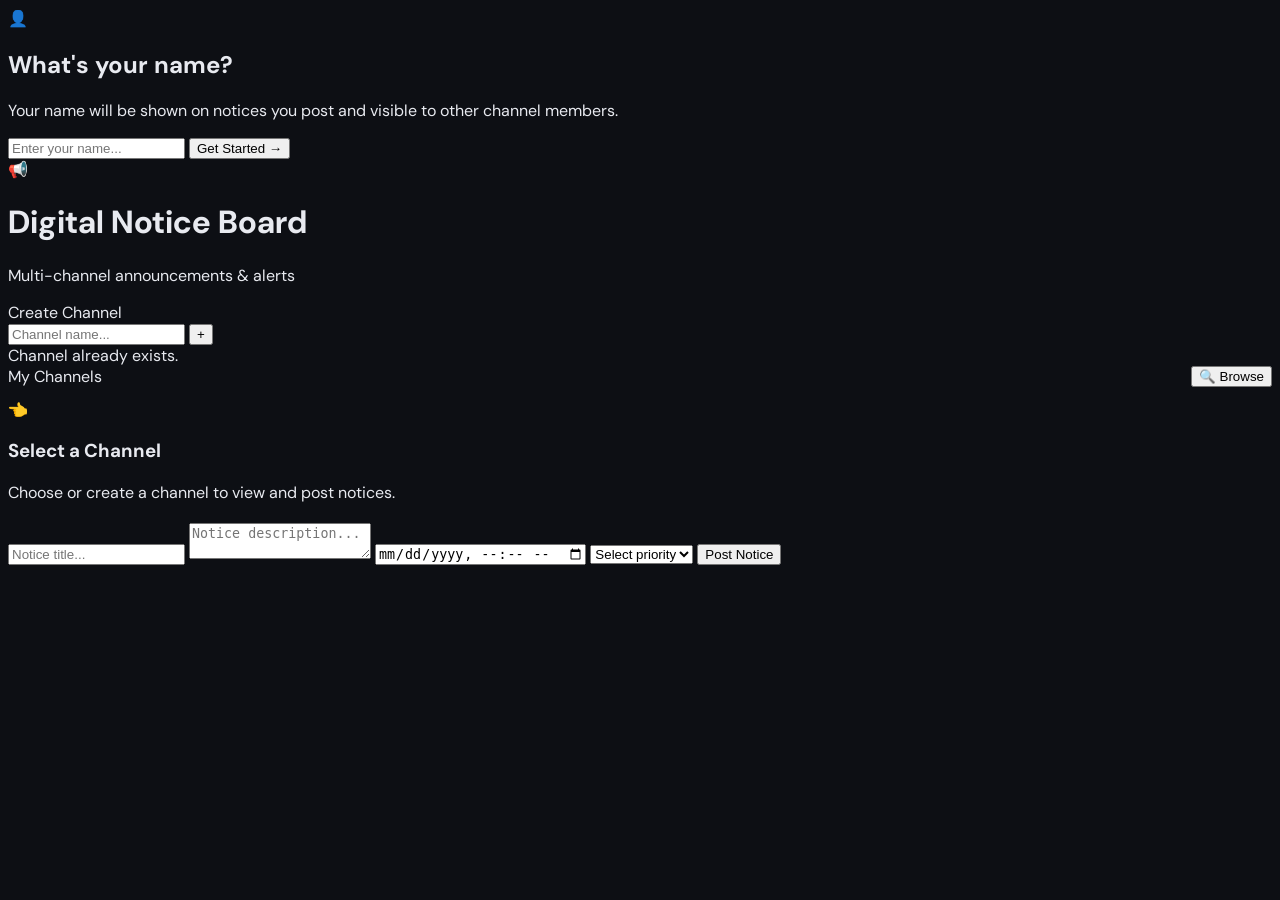
<file: index.html>
<!DOCTYPE html>
<html lang="en">
<head>
<meta charset="UTF-8">
<meta name="viewport" content="width=device-width, initial-scale=1.0">
<title>Multi-Channel Digital Notice Board</title>

<link href="https://fonts.googleapis.com/css2?family=Syne:wght@400;600;700;800&family=DM+Sans:ital,wght@0,300;0,400;0,500;1,300&display=swap" rel="stylesheet">

<link rel="stylesheet" href="style.css">
</head>

<body>

<!-- NAME SETUP SCREEN -->
<div id="nameSetup">
  <div class="setup-card">
    <div class="big-icon">👤</div>
    <h2>What's your name?</h2>
    <p>Your name will be shown on notices you post and visible to other channel members.</p>
    <input type="text" id="setupNameInput" placeholder="Enter your name..." maxlength="30">
    <button class="btn-setup" onclick="setupUser()">Get Started →</button>
  </div>
</div>

<header>
  <div class="header-icon">📢</div>
  <div>
    <h1>Digital Notice Board</h1>
    <p>Multi-channel announcements & alerts</p>
  </div>
  <div class="header-user">
    <span class="user-name-label" id="headerUserName"></span>
    <div class="user-avatar" id="headerAvatar"></div>
  </div>
</header>

<div class="container">

<aside class="sidebar">

<div class="panel">
<div class="panel-title">Create Channel</div>

<div class="input-row">
<input type="text" id="channelName" placeholder="Channel name..." maxlength="30">
<button class="btn-icon" onclick="createChannel()">+</button>
</div>

<div class="error-msg" id="channelError">Channel already exists.</div>
</div>

<div class="panel">

<div style="display:flex; justify-content:space-between; align-items:center; margin-bottom:12px;">
<span class="panel-title" style="margin-bottom:0;">My Channels</span>
<button class="btn-sm" onclick="openJoinModal()">🔍 Browse</button>
</div>

<div id="channelList"></div>

</div>

</aside>

<main class="main-board">

<div id="selectPrompt" class="select-prompt">
<div class="icon">👈</div>
<h3>Select a Channel</h3>
<p>Choose or create a channel to view and post notices.</p>
</div>

<div id="boardContent">

<div class="board-header">
<h2 id="currentChannelTitle"></h2>
</div>

<form id="noticeForm">

<input type="text" id="title" placeholder="Notice title..." required>

<textarea id="description" placeholder="Notice description..." required></textarea>

<input type="datetime-local" id="expiry" required>

<select id="priority" required>
<option value="">Select priority</option>
<option value="high">High</option>
<option value="medium">Medium</option>
<option value="low">Low</option>
</select>

<button type="submit">Post Notice</button>

</form>

<div id="noticeContainer"></div>

</div>

</main>

</div>

<script src="arraylogic.js"></script>
<script src="script.js"></script>

</body>
</html>
</file>
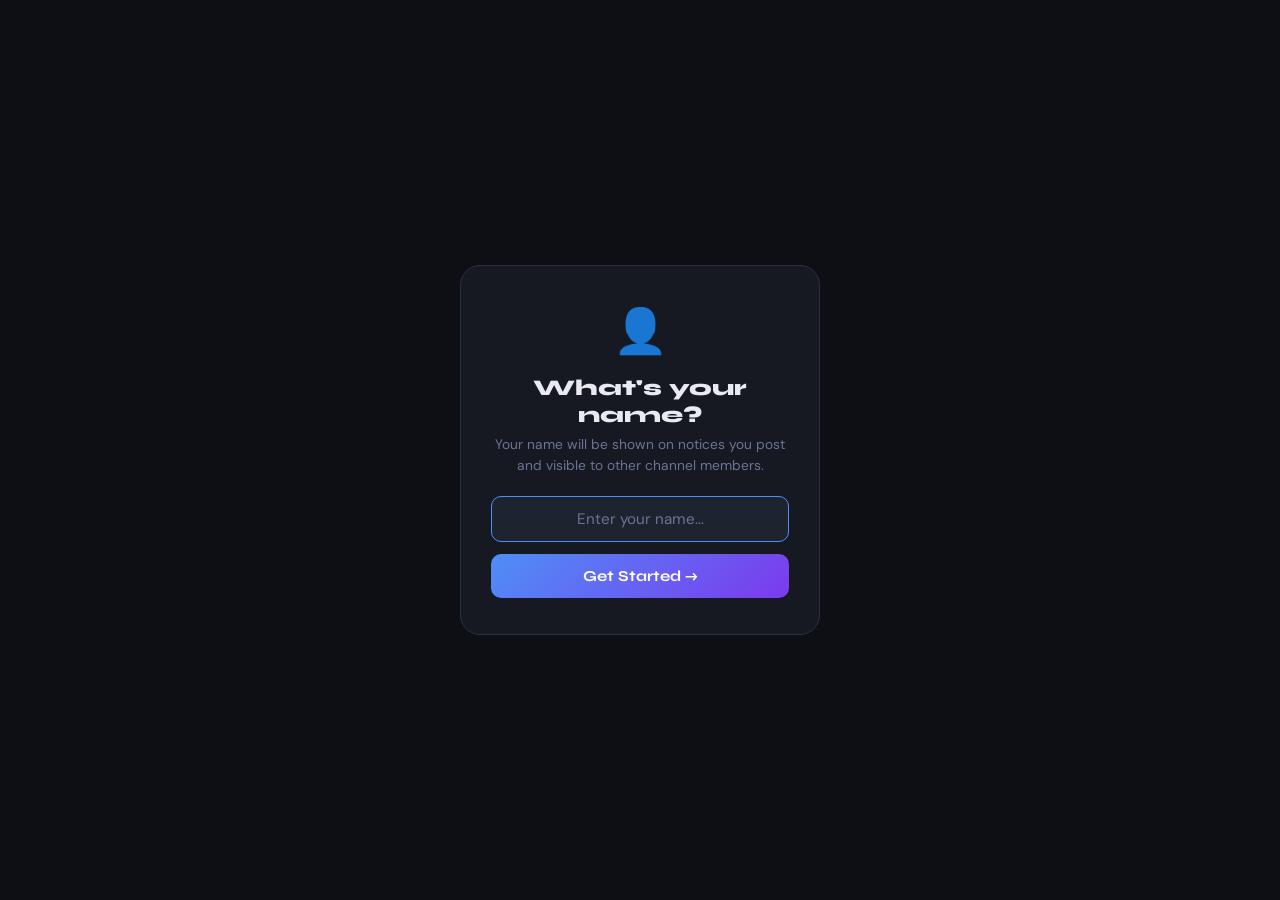
<file: index (1).html>
<!DOCTYPE html>
<html lang="en">
<head>
<meta charset="UTF-8">
<meta name="viewport" content="width=device-width, initial-scale=1.0">
<title>Multi-Channel Digital Notice Board</title>
<link href="https://fonts.googleapis.com/css2?family=Syne:wght@400;600;700;800&family=DM+Sans:ital,wght@0,300;0,400;0,500;1,300&display=swap" rel="stylesheet">

<style>
  :root {
    --bg: #0d0f14;
    --surface: #161921;
    --surface2: #1e2330;
    --border: #2a3045;
    --accent: #4f8ef7;
    --accent2: #7c3aed;
    --text: #e8eaf0;
    --muted: #6b7494;
    --high: #ef4444;
    --medium: #f97316;
    --low: #22c55e;
    --radius: 12px;
  }

  * { box-sizing: border-box; margin: 0; padding: 0; }

  body {
    font-family: 'DM Sans', sans-serif;
    background: var(--bg);
    color: var(--text);
    min-height: 100vh;
    background-image:
      radial-gradient(ellipse at 20% 0%, rgba(79,142,247,0.07) 0%, transparent 60%),
      radial-gradient(ellipse at 80% 100%, rgba(124,58,237,0.06) 0%, transparent 60%);
  }

  /* HEADER */
  header {
    background: var(--surface);
    border-bottom: 1px solid var(--border);
    padding: 14px 28px;
    display: flex;
    align-items: center;
    gap: 14px;
    position: sticky;
    top: 0;
    z-index: 100;
    backdrop-filter: blur(12px);
  }

  .header-icon {
    width: 36px; height: 36px;
    background: linear-gradient(135deg, var(--accent), var(--accent2));
    border-radius: 9px;
    display: flex; align-items: center; justify-content: center;
    font-size: 17px; flex-shrink: 0;
  }

  header h1 { font-family: 'Syne', sans-serif; font-size: 1.1rem; font-weight: 700; }
  header p  { font-size: 0.76rem; color: var(--muted); margin-top: 1px; }

  .header-user { margin-left: auto; display: flex; align-items: center; gap: 10px; }
  .user-name-label { font-size: 0.82rem; color: var(--muted); }

  .user-avatar {
    width: 34px; height: 34px; border-radius: 50%;
    background: linear-gradient(135deg, var(--accent), var(--accent2));
    display: flex; align-items: center; justify-content: center;
    font-family: 'Syne', sans-serif; font-weight: 700; font-size: 0.85rem; color: white;
    border: 2px solid var(--border); cursor: default;
  }

  /* LAYOUT */
  .container {
    display: flex;
    max-width: 1280px;
    margin: 0 auto;
    padding: 28px 20px;
    gap: 22px;
  }

  /* SIDEBAR */
  .sidebar { width: 265px; flex-shrink: 0; display: flex; flex-direction: column; gap: 16px; }

  .panel {
    background: var(--surface);
    border: 1px solid var(--border);
    border-radius: var(--radius);
    padding: 18px;
  }

  .panel-title {
    font-family: 'Syne', sans-serif;
    font-size: 0.7rem; font-weight: 700;
    letter-spacing: 1.5px; text-transform: uppercase;
    color: var(--muted); margin-bottom: 12px;
  }

  .input-row { display: flex; gap: 8px; }

  .input-row input {
    flex: 1;
    background: var(--surface2);
    border: 1px solid var(--border);
    border-radius: 8px;
    padding: 9px 12px;
    color: var(--text);
    font-family: 'DM Sans', sans-serif;
    font-size: 0.85rem;
    outline: none;
    transition: border-color 0.2s;
  }

  .input-row input:focus { border-color: var(--accent); }
  input::placeholder { color: var(--muted); }

  .btn-icon {
    width: 36px; height: 36px;
    background: linear-gradient(135deg, var(--accent), var(--accent2));
    border: none; border-radius: 8px; color: white;
    font-size: 18px; cursor: pointer;
    display: flex; align-items: center; justify-content: center;
    transition: opacity 0.2s, transform 0.15s; flex-shrink: 0;
  }

  .btn-icon:hover { opacity: 0.85; transform: scale(1.05); }

  /* channel list */
  #channelList { display: flex; flex-direction: column; gap: 6px; }

  .channel-btn {
    width: 100%; background: transparent;
    border: 1px solid var(--border); border-radius: 8px;
    padding: 9px 11px;
    color: var(--muted); font-family: 'DM Sans', sans-serif;
    font-size: 0.85rem; cursor: pointer;
    text-align: left; transition: all 0.2s;
    display: flex; align-items: center; gap: 6px;
  }

  .channel-btn::before { content: '#'; font-weight: 700; color: var(--border); transition: color 0.2s; }
  .channel-btn:hover { background: var(--surface2); color: var(--text); border-color: var(--accent); }
  .channel-btn:hover::before { color: var(--accent); }

  .channel-btn.active {
    background: linear-gradient(135deg, rgba(79,142,247,0.15), rgba(124,58,237,0.1));
    border-color: var(--accent); color: var(--text); font-weight: 500;
  }

  .channel-btn.active::before { color: var(--accent); }

  .ch-label { flex: 1; overflow: hidden; text-overflow: ellipsis; white-space: nowrap; }

  .channel-count {
    background: var(--surface2); border-radius: 20px;
    padding: 2px 7px; font-size: 0.7rem; color: var(--muted);
  }

  .channel-btn.active .channel-count { background: rgba(79,142,247,0.2); color: var(--accent); }

  .owner-tag {
    font-size: 0.62rem; padding: 1px 6px; border-radius: 4px;
    background: rgba(124,58,237,0.15); color: var(--accent2);
    border: 1px solid rgba(124,58,237,0.25); white-space: nowrap;
  }

  .ch-del-btn {
    background: none; border: none; color: var(--muted);
    cursor: pointer; font-size: 12px;
    opacity: 0; transition: opacity 0.2s, color 0.2s;
    padding: 2px 3px; border-radius: 4px;
  }

  .channel-btn:hover .ch-del-btn { opacity: 1; }
  .ch-del-btn:hover { color: var(--high); background: rgba(239,68,68,0.1); }

  /* EMPTY STATE */
  .empty-state {
    text-align: center; padding: 18px 10px;
    color: var(--muted); font-size: 0.82rem; line-height: 1.6;
  }
  .empty-state .icon { font-size: 26px; margin-bottom: 6px; }

  /* MAIN */
  .main-board { flex: 1; min-width: 0; display: flex; flex-direction: column; gap: 20px; }

  .board-header {
    display: flex; align-items: center;
    justify-content: space-between; gap: 12px; flex-wrap: wrap;
  }

  #currentChannelTitle {
    font-family: 'Syne', sans-serif; font-size: 1.45rem; font-weight: 800;
  }

  .board-header-right { display: flex; gap: 8px; align-items: center; flex-wrap: wrap; }

  .badge-count {
    background: var(--surface2); border: 1px solid var(--border);
    color: var(--muted); border-radius: 20px; padding: 4px 13px; font-size: 0.78rem;
  }

  .btn-sm {
    background: var(--surface2); border: 1px solid var(--border);
    border-radius: 8px; color: var(--text);
    padding: 6px 13px; font-size: 0.8rem;
    font-family: 'DM Sans', sans-serif; cursor: pointer;
    transition: all 0.2s; display: inline-flex; align-items: center; gap: 5px;
  }

  .btn-sm:hover { border-color: var(--accent); color: var(--accent); }
  .btn-sm.danger:hover { border-color: var(--high); color: var(--high); }

  /* FORM */
  .form-panel {
    background: var(--surface); border: 1px solid var(--border);
    border-radius: var(--radius); padding: 22px;
    display: none; animation: slideDown 0.3s ease;
  }

  .form-panel.visible { display: block; }

  @keyframes slideDown {
    from { opacity: 0; transform: translateY(-8px); }
    to   { opacity: 1; transform: translateY(0); }
  }

  .form-grid { display: grid; grid-template-columns: 1fr 1fr; gap: 12px; }
  .form-grid .full { grid-column: 1 / -1; }
  .form-field { display: flex; flex-direction: column; gap: 6px; }

  .form-field label {
    font-size: 0.7rem; font-weight: 500; color: var(--muted);
    letter-spacing: 0.5px; text-transform: uppercase;
  }

  .form-field input,
  .form-field textarea,
  .form-field select {
    background: var(--surface2); border: 1px solid var(--border);
    border-radius: 8px; padding: 10px 12px; color: var(--text);
    font-family: 'DM Sans', sans-serif; font-size: 0.88rem;
    outline: none; transition: border-color 0.2s; width: 100%;
  }

  .form-field textarea { resize: vertical; min-height: 80px; }
  .form-field input:focus, .form-field textarea:focus, .form-field select:focus { border-color: var(--accent); }
  .form-field select option { background: var(--surface2); }

  .btn-submit {
    background: linear-gradient(135deg, var(--accent), var(--accent2));
    color: white; border: none; border-radius: 8px;
    padding: 11px 24px; margin-top: 14px;
    font-family: 'Syne', sans-serif; font-weight: 600; font-size: 0.88rem;
    cursor: pointer; transition: opacity 0.2s, transform 0.15s;
  }

  .btn-submit:hover { opacity: 0.88; transform: translateY(-1px); }

  /* FILTER */
  .filter-bar { display: flex; gap: 8px; flex-wrap: wrap; }

  .filter-btn {
    background: var(--surface); border: 1px solid var(--border);
    border-radius: 20px; padding: 6px 14px; color: var(--muted);
    font-size: 0.8rem; cursor: pointer; transition: all 0.2s;
    font-family: 'DM Sans', sans-serif;
  }

  .filter-btn:hover { border-color: var(--accent); color: var(--text); }
  .filter-btn.active { background: var(--accent); border-color: var(--accent); color: white; }
  .filter-btn.high.active   { background: var(--high);   border-color: var(--high); }
  .filter-btn.medium.active { background: var(--medium); border-color: var(--medium); }
  .filter-btn.low.active    { background: var(--low);    border-color: var(--low); }

  /* NOTICES */
  #noticeContainer { display: flex; flex-direction: column; gap: 12px; }

  .notice {
    background: var(--surface); border: 1px solid var(--border);
    border-radius: var(--radius); padding: 18px 20px;
    position: relative; overflow: hidden;
    animation: fadeIn 0.3s ease; transition: transform 0.2s;
  }

  .notice:hover { transform: translateY(-2px); }

  @keyframes fadeIn {
    from { opacity: 0; transform: translateY(10px); }
    to   { opacity: 1; transform: translateY(0); }
  }

  .notice::before {
    content: ''; position: absolute;
    left: 0; top: 0; bottom: 0; width: 4px;
  }

  .notice.high::before   { background: var(--high); }
  .notice.medium::before { background: var(--medium); }
  .notice.low::before    { background: var(--low); }

  .notice-header { display: flex; align-items: flex-start; gap: 10px; margin-bottom: 8px; }

  .priority-dot { width: 8px; height: 8px; border-radius: 50%; margin-top: 6px; flex-shrink: 0; }
  .notice.high   .priority-dot { background: var(--high);   box-shadow: 0 0 6px var(--high); }
  .notice.medium .priority-dot { background: var(--medium); box-shadow: 0 0 6px var(--medium); }
  .notice.low    .priority-dot { background: var(--low);    box-shadow: 0 0 6px var(--low); }

  .notice-title { font-family: 'Syne', sans-serif; font-size: 1rem; font-weight: 700; flex: 1; line-height: 1.3; }
  .notice-desc  { color: var(--muted); font-size: 0.86rem; line-height: 1.6; margin-bottom: 8px; padding-left: 18px; }
  .notice-by    { padding-left: 18px; margin-bottom: 12px; font-size: 0.73rem; color: var(--muted); }
  .notice-by strong { color: var(--accent); }

  .notice-footer { display: flex; align-items: center; justify-content: space-between; padding-left: 18px; gap: 8px; flex-wrap: wrap; }
  .notice-meta   { display: flex; gap: 10px; align-items: center; flex-wrap: wrap; }

  .priority-badge {
    font-size: 0.7rem; font-weight: 600; text-transform: uppercase;
    letter-spacing: 0.8px; padding: 3px 8px; border-radius: 4px;
  }

  .notice.high   .priority-badge { background: rgba(239,68,68,0.15);  color: var(--high); }
  .notice.medium .priority-badge { background: rgba(249,115,22,0.15); color: var(--medium); }
  .notice.low    .priority-badge { background: rgba(34,197,94,0.15);  color: var(--low); }

  .expiry-text { font-size: 0.75rem; color: var(--muted); }
  .expiry-text.soon { color: var(--medium); }
  .expiry-text.due  { color: var(--high); font-weight: 600; }

  .due-badge {
    display: inline-flex; align-items: center; gap: 5px;
    background: rgba(239,68,68,0.15); border: 1px solid rgba(239,68,68,0.35);
    color: var(--high); font-size: 0.7rem; font-weight: 700;
    letter-spacing: 1px; text-transform: uppercase;
    padding: 3px 9px; border-radius: 5px;
    animation: pulse 1.8s ease-in-out infinite;
  }

  @keyframes pulse { 0%,100% { opacity:1; } 50% { opacity:0.55; } }

  .notice.expired { opacity: 0.75; }
  .notice.expired .notice-title { text-decoration: line-through; text-decoration-color: rgba(239,68,68,0.4); }

  .btn-delete {
    background: rgba(239,68,68,0.1); border: 1px solid rgba(239,68,68,0.2);
    border-radius: 7px; color: var(--high); padding: 5px 12px;
    font-size: 0.78rem; cursor: pointer; font-family: 'DM Sans', sans-serif;
    transition: all 0.2s;
  }

  .btn-delete:hover { background: rgba(239,68,68,0.2); border-color: var(--high); }

  /* SELECT PROMPT */
  .select-prompt { text-align: center; padding: 80px 20px; color: var(--muted); }
  .select-prompt .icon { font-size: 48px; margin-bottom: 16px; opacity: 0.4; }
  .select-prompt h3 { font-family: 'Syne', sans-serif; font-size: 1.2rem; font-weight: 700; color: var(--muted); margin-bottom: 8px; }
  .select-prompt p { font-size: 0.85rem; }

  /* ── MODAL ── */
  .modal-overlay {
    position: fixed; inset: 0;
    background: rgba(0,0,0,0.65);
    backdrop-filter: blur(4px);
    z-index: 500; display: flex;
    align-items: center; justify-content: center;
    padding: 20px; opacity: 0; pointer-events: none;
    transition: opacity 0.25s;
  }

  .modal-overlay.open { opacity: 1; pointer-events: all; }

  .modal {
    background: var(--surface); border: 1px solid var(--border);
    border-radius: 16px; width: 100%; max-width: 480px;
    padding: 26px; transform: translateY(16px);
    transition: transform 0.25s; max-height: 88vh; overflow-y: auto;
  }

  .modal-overlay.open .modal { transform: translateY(0); }

  .modal-header {
    display: flex; align-items: center;
    justify-content: space-between; margin-bottom: 18px;
  }

  .modal-title { font-family: 'Syne', sans-serif; font-size: 1.05rem; font-weight: 800; }

  .modal-close {
    background: var(--surface2); border: 1px solid var(--border);
    border-radius: 7px; color: var(--muted);
    width: 29px; height: 29px; cursor: pointer; font-size: 14px;
    display: flex; align-items: center; justify-content: center;
    transition: all 0.2s;
  }

  .modal-close:hover { color: var(--high); border-color: var(--high); }

  /* Member list */
  .member-list { display: flex; flex-direction: column; gap: 7px; margin-bottom: 14px; }

  .member-row {
    display: flex; align-items: center; gap: 10px;
    padding: 10px 12px; background: var(--surface2);
    border: 1px solid var(--border); border-radius: 9px;
  }

  .member-avatar {
    width: 32px; height: 32px; border-radius: 50%;
    background: linear-gradient(135deg, var(--accent), var(--accent2));
    display: flex; align-items: center; justify-content: center;
    font-family: 'Syne', sans-serif; font-weight: 700;
    font-size: 0.78rem; color: white; flex-shrink: 0;
  }

  .member-info { flex: 1; }
  .member-name { font-size: 0.88rem; font-weight: 500; }
  .member-role-text { font-size: 0.7rem; color: var(--muted); margin-top: 1px; }

  .role-badge {
    font-size: 0.67rem; padding: 2px 8px; border-radius: 4px;
    font-weight: 600; text-transform: uppercase; letter-spacing: 0.5px;
  }

  .role-badge.owner  { background: rgba(124,58,237,0.2); color: var(--accent2); border: 1px solid rgba(124,58,237,0.3); }
  .role-badge.member { background: rgba(79,142,247,0.15); color: var(--accent);  border: 1px solid rgba(79,142,247,0.25); }

  .btn-remove-member {
    background: none; border: none; color: var(--muted);
    cursor: pointer; font-size: 13px; padding: 4px;
    border-radius: 4px; transition: all 0.2s; flex-shrink: 0;
  }

  .btn-remove-member:hover { color: var(--high); background: rgba(239,68,68,0.1); }

  /* Add member input */
  .add-member-row { display: flex; gap: 8px; }

  .add-member-row input {
    flex: 1; background: var(--surface2);
    border: 1px solid var(--border); border-radius: 8px;
    padding: 9px 12px; color: var(--text);
    font-family: 'DM Sans', sans-serif; font-size: 0.85rem;
    outline: none; transition: border-color 0.2s;
  }

  .add-member-row input:focus { border-color: var(--accent); }

  .btn-add-member {
    background: linear-gradient(135deg, var(--accent), var(--accent2));
    border: none; border-radius: 8px; color: white;
    padding: 9px 16px; font-family: 'DM Sans', sans-serif;
    font-size: 0.85rem; font-weight: 500; cursor: pointer;
    white-space: nowrap; transition: opacity 0.2s;
  }

  .btn-add-member:hover { opacity: 0.85; }

  /* Join modal */
  .join-channel-list { display: flex; flex-direction: column; gap: 8px; }

  .join-channel-row {
    display: flex; align-items: center; justify-content: space-between;
    padding: 12px 14px; background: var(--surface2);
    border: 1px solid var(--border); border-radius: 9px; gap: 10px;
  }

  .join-channel-info { flex: 1; }
  .join-channel-name { font-weight: 600; font-size: 0.9rem; }
  .join-channel-meta { font-size: 0.73rem; color: var(--muted); margin-top: 3px; }

  .btn-join {
    background: linear-gradient(135deg, var(--accent), var(--accent2));
    border: none; border-radius: 7px; color: white;
    padding: 7px 16px; font-size: 0.82rem;
    font-family: 'DM Sans', sans-serif; font-weight: 600;
    cursor: pointer; white-space: nowrap; transition: opacity 0.2s;
  }

  .btn-join:hover { opacity: 0.85; }

  .btn-join.joined {
    background: var(--surface); border: 1px solid var(--border);
    color: var(--low); cursor: default;
  }

  .btn-join.joined:hover { opacity: 1; }

  /* TOAST */
  #toast {
    position: fixed; bottom: 24px; right: 24px;
    background: var(--surface2); border: 1px solid var(--border);
    border-radius: 10px; padding: 12px 20px; font-size: 0.85rem; color: var(--text);
    display: flex; align-items: center; gap: 10px;
    box-shadow: 0 8px 30px rgba(0,0,0,0.4);
    z-index: 9999; opacity: 0; transform: translateY(10px);
    transition: opacity 0.25s, transform 0.25s; pointer-events: none;
  }

  #toast.show { opacity: 1; transform: translateY(0); }

  .error-msg { font-size: 0.78rem; color: var(--high); margin-top: 6px; display: none; }
  .error-msg.visible { display: block; }

  /* NAME SETUP */
  #nameSetup {
    position: fixed; inset: 0; background: var(--bg);
    display: flex; align-items: center; justify-content: center;
    z-index: 9000; padding: 20px;
  }

  .setup-card {
    background: var(--surface); border: 1px solid var(--border);
    border-radius: 20px; padding: 36px 30px;
    width: 100%; max-width: 360px; text-align: center;
  }

  .setup-card .big-icon { font-size: 44px; margin-bottom: 14px; }
  .setup-card h2 { font-family: 'Syne', sans-serif; font-size: 1.4rem; font-weight: 800; margin-bottom: 6px; }
  .setup-card p  { color: var(--muted); font-size: 0.86rem; margin-bottom: 20px; line-height: 1.5; }

  .setup-card input {
    width: 100%; background: var(--surface2); border: 1px solid var(--border);
    border-radius: 10px; padding: 12px 14px; color: var(--text);
    font-family: 'DM Sans', sans-serif; font-size: 0.95rem;
    outline: none; transition: border-color 0.2s;
    margin-bottom: 12px; text-align: center;
  }

  .setup-card input:focus { border-color: var(--accent); }

  .btn-setup {
    width: 100%; background: linear-gradient(135deg, var(--accent), var(--accent2));
    border: none; border-radius: 10px; padding: 13px; color: white;
    font-family: 'Syne', sans-serif; font-weight: 700; font-size: 0.95rem;
    cursor: pointer; transition: opacity 0.2s;
  }

  .btn-setup:hover { opacity: 0.88; }

  @media (max-width: 768px) {
    .container { flex-direction: column; padding: 14px; gap: 14px; }
    .sidebar { width: 100%; }
    .form-grid { grid-template-columns: 1fr; }
    .form-grid .full { grid-column: 1; }
  }
</style>
</head>
<body>

<!-- NAME SETUP SCREEN -->
<div id="nameSetup">
  <div class="setup-card">
    <div class="big-icon">👤</div>
    <h2>What's your name?</h2>
    <p>Your name will be shown on notices you post and visible to other channel members.</p>
    <input type="text" id="setupNameInput" placeholder="Enter your name..." maxlength="30">
    <button class="btn-setup" onclick="setupUser()">Get Started →</button>
  </div>
</div>

<!-- HEADER -->
<header>
  <div class="header-icon">📢</div>
  <div>
    <h1>Digital Notice Board</h1>
    <p>Multi-channel announcements & alerts</p>
  </div>
  <div class="header-user">
    <span class="user-name-label" id="headerUserName"></span>
    <div class="user-avatar" id="headerAvatar"></div>
  </div>
</header>

<div class="container">

  <!-- SIDEBAR -->
  <aside class="sidebar">

    <div class="panel">
      <div class="panel-title">Create Channel</div>
      <div class="input-row">
        <input type="text" id="channelName" placeholder="Channel name..." maxlength="30">
        <button class="btn-icon" onclick="createChannel()" title="Create">+</button>
      </div>
      <div class="error-msg" id="channelError">Channel already exists.</div>
    </div>

    <div class="panel">
      <div style="display:flex; justify-content:space-between; align-items:center; margin-bottom:12px;">
        <span class="panel-title" style="margin-bottom:0;">My Channels</span>
        <button class="btn-sm" onclick="openJoinModal()" style="padding:4px 11px; font-size:0.73rem;">🔍 Browse</button>
      </div>
      <div id="channelList">
        <div class="empty-state">
          <div class="icon">📭</div>
          No channels yet.<br>Create or join one.
        </div>
      </div>
    </div>

  </aside>

  <!-- MAIN -->
  <main class="main-board">

    <div id="selectPrompt" class="select-prompt">
      <div class="icon">👈</div>
      <h3>Select a Channel</h3>
      <p>Choose or create a channel to view and post notices.</p>
    </div>

    <div id="boardContent" style="display:none; flex-direction:column; gap:20px;">

      <div class="board-header">
        <div>
          <div style="font-size:0.7rem;color:var(--muted);text-transform:uppercase;letter-spacing:1px;margin-bottom:4px;">Channel</div>
          <h2 id="currentChannelTitle"></h2>
        </div>
        <div class="board-header-right">
          <span class="badge-count" id="noticeCount">0 notices</span>
          <button class="btn-sm" onclick="openMembersModal()">
            👥 Members
            <span id="memberCountBadge" style="background:rgba(79,142,247,0.2);color:var(--accent);border-radius:10px;padding:1px 7px;font-size:0.7rem;margin-left:2px;">0</span>
          </button>
          <button class="btn-sm danger" id="leaveBtn" onclick="leaveOrDeleteChannel()">← Leave</button>
        </div>
      </div>

      <div class="form-panel visible">
        <div class="panel-title" style="margin-bottom:16px;">Post a Notice</div>
        <form id="noticeForm">
          <div class="form-grid">
            <div class="form-field full">
              <label>Title</label>
              <input type="text" id="title" placeholder="Notice title..." required maxlength="100">
            </div>
            <div class="form-field full">
              <label>Description</label>
              <textarea id="description" placeholder="What do people need to know?" required maxlength="600"></textarea>
            </div>
            <div class="form-field">
              <label>Expires At</label>
              <input type="datetime-local" id="expiry" required>
            </div>
            <div class="form-field">
              <label>Priority</label>
              <select id="priority" required>
                <option value="">Select priority...</option>
                <option value="high">🔴 High</option>
                <option value="medium">🟠 Medium</option>
                <option value="low">🟢 Low</option>
              </select>
            </div>
          </div>
          <button type="submit" class="btn-submit">Post Notice →</button>
        </form>
      </div>

      <div class="filter-bar">
        <button class="filter-btn active" data-filter="all"    onclick="setFilter('all',this)">All</button>
        <button class="filter-btn high"   data-filter="high"   onclick="setFilter('high',this)">🔴 High</button>
        <button class="filter-btn medium" data-filter="medium" onclick="setFilter('medium',this)">🟠 Medium</button>
        <button class="filter-btn low"    data-filter="low"    onclick="setFilter('low',this)">🟢 Low</button>
      </div>

      <div id="noticeContainer"></div>
    </div>

  </main>
</div>

<!-- ── MEMBERS MODAL ── -->
<div class="modal-overlay" id="membersModal">
  <div class="modal">
    <div class="modal-header">
      <div class="modal-title">👥 Channel Members</div>
      <button class="modal-close" onclick="closeModal('membersModal')">✕</button>
    </div>

    <div class="panel-title" style="margin-bottom:10px;">Members</div>
    <div class="member-list" id="memberList"></div>

    <div id="addMemberSection">
      <div class="panel-title" style="margin-bottom:10px; margin-top:18px;">Add Member</div>
      <div class="add-member-row">
        <input type="text" id="addMemberInput" placeholder="Enter member name..." maxlength="30">
        <button class="btn-add-member" onclick="addMember()">Add</button>
      </div>
      <div class="error-msg" id="memberError">Member already in this channel.</div>
    </div>
  </div>
</div>

<!-- ── JOIN MODAL ── -->
<div class="modal-overlay" id="joinModal">
  <div class="modal">
    <div class="modal-header">
      <div class="modal-title">🔍 Browse & Join Channels</div>
      <button class="modal-close" onclick="closeModal('joinModal')">✕</button>
    </div>
    <p style="color:var(--muted);font-size:0.84rem;margin-bottom:16px;line-height:1.5;">
      Browse all available channels below. Once joined, the channel will appear in your sidebar.
    </p>
    <div class="join-channel-list" id="joinChannelList"></div>
    <div id="joinEmptyState" class="empty-state" style="display:none; padding:30px 10px;">
      <div class="icon">🌐</div>
      No other channels to join.<br>Create one first!
    </div>
  </div>
</div>

<!-- TOAST -->
<div id="toast"></div>

<script>
  // ── STATE ──────────────────────────────────────────────
  // channels: { name: { notices:[], members:[], owner: string } }
  let channels     = {};
  let currentChannel = null;
  let activeFilter   = 'all';
  let currentUser    = null;

  try { channels    = JSON.parse(localStorage.getItem('nb_channels')) || {}; } catch(e) { channels = {}; }
  try { currentUser = localStorage.getItem('nb_user') || null; } catch(e) {}

  // ── BOOT ───────────────────────────────────────────────
  window.onload = () => {
    if (currentUser) {
      document.getElementById('nameSetup').style.display = 'none';
      initApp();
    } else {
      const inp = document.getElementById('setupNameInput');
      inp.focus();
      inp.addEventListener('keydown', e => { if (e.key === 'Enter') setupUser(); });
    }
  };

  function setupUser() {
    const val = document.getElementById('setupNameInput').value.trim();
    if (!val) return;
    currentUser = val;
    try { localStorage.setItem('nb_user', currentUser); } catch(e) {}
    document.getElementById('nameSetup').style.display = 'none';
    initApp();
  }

  function initApp() {
    document.getElementById('headerUserName').textContent = currentUser;
    document.getElementById('headerAvatar').textContent   = currentUser.charAt(0).toUpperCase();
    renderChannels();
  }

  // ── SAVE ───────────────────────────────────────────────
  function saveData() {
    try { localStorage.setItem('nb_channels', JSON.stringify(channels)); } catch(e) {}
  }

  // ── TOAST ──────────────────────────────────────────────
  let toastTimer;
  function showToast(icon, msg) {
    const t = document.getElementById('toast');
    t.innerHTML = `<span>${icon}</span><span>${msg}</span>`;
    t.classList.add('show');
    clearTimeout(toastTimer);
    toastTimer = setTimeout(() => t.classList.remove('show'), 2800);
  }

  // ── MODALS ─────────────────────────────────────────────
  function openModal(id)  { document.getElementById(id).classList.add('open'); }
  function closeModal(id) { document.getElementById(id).classList.remove('open'); }

  document.querySelectorAll('.modal-overlay').forEach(o => {
    o.addEventListener('click', e => { if (e.target === o) o.classList.remove('open'); });
  });

  // ── HELPERS ────────────────────────────────────────────
  function myChannels() {
    return Object.keys(channels).filter(ch =>
      (channels[ch].members || []).includes(currentUser)
    );
  }

  function hideBoard() {
    currentChannel = null;
    document.getElementById('selectPrompt').style.display = '';
    document.getElementById('boardContent').style.display = 'none';
  }

  // ── CHANNEL: CREATE ────────────────────────────────────
  function createChannel() {
    const input = document.getElementById('channelName');
    const name  = input.value.trim();
    if (!name) return;

    const err = document.getElementById('channelError');
    if (channels[name]) {
      err.classList.add('visible');
      setTimeout(() => err.classList.remove('visible'), 2500);
      return;
    }

    err.classList.remove('visible');
    channels[name] = { notices: [], members: [currentUser], owner: currentUser };
    input.value = '';
    saveData();
    renderChannels();
    selectChannel(name);
    showToast('✅', `Channel "${name}" created`);
  }

  document.getElementById('channelName').addEventListener('keydown', e => {
    if (e.key === 'Enter') createChannel();
  });

  // ── CHANNEL: LEAVE OR DELETE ───────────────────────────
  function leaveOrDeleteChannel() {
    if (!currentChannel) return;
    const isOwner = channels[currentChannel].owner === currentUser;

    if (isOwner) {
      if (!confirm(`You own "${currentChannel}". Deleting it will remove all notices and members. Continue?`)) return;
      delete channels[currentChannel];
      saveData();
      renderChannels();
      hideBoard();
      showToast('🗑️', 'Channel deleted');
    } else {
      if (!confirm(`Leave "${currentChannel}"?`)) return;
      channels[currentChannel].members = channels[currentChannel].members.filter(m => m !== currentUser);
      saveData();
      renderChannels();
      hideBoard();
      showToast('👋', `Left channel`);
    }
  }

  // ── CHANNEL: DELETE (from sidebar) ────────────────────
  function deleteChannelFromSidebar(name) {
    if (channels[name].owner !== currentUser) {
      showToast('🚫', 'Only the owner can delete this channel');
      return;
    }
    if (!confirm(`Delete channel "${name}" and all its notices?`)) return;
    delete channels[name];
    if (currentChannel === name) hideBoard();
    saveData();
    renderChannels();
    showToast('🗑️', `Channel "${name}" deleted`);
  }

  // ── CHANNEL: RENDER ────────────────────────────────────
  function renderChannels() {
    const list = document.getElementById('channelList');
    const mine = myChannels();

    if (mine.length === 0) {
      list.innerHTML = `<div class="empty-state"><div class="icon">📭</div>No channels yet.<br>Create or join one.</div>`;
      return;
    }

    list.innerHTML = '';
    mine.forEach(ch => {
      const data    = channels[ch];
      const count   = (data.notices || []).length;
      const isOwner = data.owner === currentUser;

      const btn = document.createElement('button');
      btn.className = 'channel-btn' + (ch === currentChannel ? ' active' : '');

      const label = document.createElement('span');
      label.className = 'ch-label';
      label.textContent = ch;

      const countBadge = document.createElement('span');
      countBadge.className = 'channel-count';
      countBadge.textContent = count;

      btn.appendChild(label);
      btn.appendChild(countBadge);

      if (isOwner) {
        const ownerTag = document.createElement('span');
        ownerTag.className = 'owner-tag';
        ownerTag.textContent = 'owner';
        btn.appendChild(ownerTag);

        const delBtn = document.createElement('button');
        delBtn.className = 'ch-del-btn';
        delBtn.title     = 'Delete channel';
        delBtn.textContent = '🗑';
        delBtn.onclick = e => { e.stopPropagation(); deleteChannelFromSidebar(ch); };
        btn.appendChild(delBtn);
      }

      btn.onclick = () => selectChannel(ch);
      list.appendChild(btn);
    });
  }

  // ── CHANNEL: SELECT ────────────────────────────────────
  function selectChannel(ch) {
    currentChannel = ch;
    document.getElementById('currentChannelTitle').textContent = '# ' + ch;

    // Update leave/delete button label
    const isOwner = channels[ch].owner === currentUser;
    document.getElementById('leaveBtn').textContent = isOwner ? '🗑 Delete' : '← Leave';

    document.getElementById('selectPrompt').style.display = 'none';
    const bc = document.getElementById('boardContent');
    bc.style.display        = 'flex';
    bc.style.flexDirection  = 'column';
    bc.style.gap            = '20px';

    activeFilter = 'all';
    document.querySelectorAll('.filter-btn').forEach(b => b.classList.remove('active'));
    document.querySelector('[data-filter="all"]').classList.add('active');

    renderChannels();
    renderNotices();
    updateMemberBadge();
  }

  function updateMemberBadge() {
    if (!currentChannel) return;
    const count = (channels[currentChannel].members || []).length;
    document.getElementById('memberCountBadge').textContent = count;
  }

  // ── FILTER ─────────────────────────────────────────────
  function setFilter(f, btn) {
    activeFilter = f;
    document.querySelectorAll('.filter-btn').forEach(b => b.classList.remove('active'));
    btn.classList.add('active');
    renderNotices();
  }

  // ── FORM SUBMIT ────────────────────────────────────────
  document.getElementById('noticeForm').addEventListener('submit', function(e) {
    e.preventDefault();
    if (!currentChannel) return;

    const expiryVal = document.getElementById('expiry').value;
    if (new Date(expiryVal) <= new Date()) {
      showToast('⚠️', 'Expiry must be in the future');
      return;
    }

    const notice = {
      id:          Date.now(),
      title:       document.getElementById('title').value.trim(),
      description: document.getElementById('description').value.trim(),
      expiry:      expiryVal,
      priority:    document.getElementById('priority').value,
      posted:      new Date().toISOString(),
      postedBy:    currentUser
    };

    channels[currentChannel].notices.unshift(notice);
    saveData();
    renderNotices();
    renderChannels();
    this.reset();
    showToast('📌', 'Notice posted successfully');
  });

  // ── NOTICES: RENDER ────────────────────────────────────
  function renderNotices() {
    const container = document.getElementById('noticeContainer');
    container.innerHTML = '';
    if (!currentChannel) return;

    const now = new Date();
    let notices = channels[currentChannel].notices || [];
    if (activeFilter !== 'all') notices = notices.filter(n => n.priority === activeFilter);

    const order = { high: 0, medium: 1, low: 2 };
    notices = [...notices].sort((a, b) => {
      const aExp = new Date(a.expiry) <= now;
      const bExp = new Date(b.expiry) <= now;
      if (aExp !== bExp) return aExp - bExp;
      if (order[a.priority] !== order[b.priority]) return order[a.priority] - order[b.priority];
      return new Date(a.expiry) - new Date(b.expiry);
    });

    const total = (channels[currentChannel].notices || []).length;
    document.getElementById('noticeCount').textContent =
      total === 0 ? 'No notices' : `${total} notice${total !== 1 ? 's' : ''}`;

    if (notices.length === 0) {
      container.innerHTML = `
        <div class="empty-state" style="padding:40px 20px;background:var(--surface);border:1px solid var(--border);border-radius:12px;">
          <div class="icon">🗒️</div>
          ${activeFilter !== 'all' ? `No <strong>${activeFilter}</strong> priority notices.` : 'No active notices. Post one above!'}
        </div>`;
      return;
    }

    notices.forEach(n => {
      const expDate   = new Date(n.expiry);
      const isExpired = expDate <= now;
      const hoursLeft = (expDate - now) / 36e5;
      const isSoon    = !isExpired && hoursLeft < 6;

      const div = document.createElement('div');
      div.className = `notice ${n.priority}${isExpired ? ' expired' : ''}`;

      // Header
      const header = document.createElement('div');
      header.className = 'notice-header';

      const dot = document.createElement('div');
      dot.className = 'priority-dot';

      const titleEl = document.createElement('div');
      titleEl.className = 'notice-title';
      titleEl.textContent = n.title;

      header.appendChild(dot);
      header.appendChild(titleEl);

      if (isExpired) {
        const dueBadge = document.createElement('span');
        dueBadge.className = 'due-badge';
        dueBadge.textContent = '⚑ DUE';
        header.appendChild(dueBadge);
      }

      // Body
      const desc = document.createElement('p');
      desc.className = 'notice-desc';
      desc.textContent = n.description;

      const by = document.createElement('div');
      by.className = 'notice-by';
      const byStrong = document.createElement('strong');
      byStrong.textContent = n.postedBy || 'Unknown';
      by.appendChild(document.createTextNode('Posted by '));
      by.appendChild(byStrong);

      // Footer
      const footer = document.createElement('div');
      footer.className = 'notice-footer';

      const meta = document.createElement('div');
      meta.className = 'notice-meta';

      const badge = document.createElement('span');
      badge.className = 'priority-badge';
      badge.textContent = n.priority.charAt(0).toUpperCase() + n.priority.slice(1);

      const expiryEl = document.createElement('span');
      if (isExpired) {
        expiryEl.className   = 'expiry-text due';
        expiryEl.textContent = `⚑ Deadline passed: ${expDate.toLocaleString()}`;
      } else if (isSoon) {
        expiryEl.className   = 'expiry-text soon';
        expiryEl.textContent = `⏱ Expires ${expDate.toLocaleString()} · Soon!`;
      } else {
        expiryEl.className   = 'expiry-text';
        expiryEl.textContent = `⏱ Expires ${expDate.toLocaleString()}`;
      }

      meta.appendChild(badge);
      meta.appendChild(expiryEl);

      const delBtn = document.createElement('button');
      delBtn.className   = 'btn-delete';
      delBtn.textContent = 'Delete';
      delBtn.onclick     = () => deleteNotice(n.id);

      footer.appendChild(meta);
      footer.appendChild(delBtn);

      div.appendChild(header);
      div.appendChild(desc);
      div.appendChild(by);
      div.appendChild(footer);
      container.appendChild(div);
    });
  }

  // ── NOTICE: DELETE ─────────────────────────────────────
  function deleteNotice(id) {
    channels[currentChannel].notices = channels[currentChannel].notices.filter(n => n.id !== id);
    saveData();
    renderNotices();
    renderChannels();
    showToast('🗑️', 'Notice removed');
  }

  // ── MEMBERS MODAL ──────────────────────────────────────
  function openMembersModal() {
    if (!currentChannel) return;

    // Only owner can add/remove members
    const isOwner = channels[currentChannel].owner === currentUser;
    document.getElementById('addMemberSection').style.display = isOwner ? '' : 'none';

    renderMemberList();
    document.getElementById('addMemberInput').value = '';
    document.getElementById('memberError').classList.remove('visible');
    openModal('membersModal');
  }

  function renderMemberList() {
    const list    = document.getElementById('memberList');
    const members = channels[currentChannel].members || [];
    const owner   = channels[currentChannel].owner;
    const isOwner = owner === currentUser;
    list.innerHTML = '';

    if (members.length === 0) {
      list.innerHTML = `<div class="empty-state" style="padding:12px 0;">No members yet.</div>`;
      return;
    }

    // Sort: owner first
    const sorted = [...members].sort((a, b) => (a === owner ? -1 : b === owner ? 1 : 0));

    sorted.forEach(m => {
      const row = document.createElement('div');
      row.className = 'member-row';

      const av = document.createElement('div');
      av.className   = 'member-avatar';
      av.textContent = m.charAt(0).toUpperCase();

      const info = document.createElement('div');
      info.className = 'member-info';

      const name = document.createElement('div');
      name.className   = 'member-name';
      name.textContent = m + (m === currentUser ? ' (you)' : '');

      const roleText = document.createElement('div');
      roleText.className   = 'member-role-text';
      roleText.textContent = m === owner ? 'Channel Owner' : 'Member';

      info.appendChild(name);
      info.appendChild(roleText);

      const roleBadge = document.createElement('span');
      roleBadge.className   = 'role-badge ' + (m === owner ? 'owner' : 'member');
      roleBadge.textContent = m === owner ? 'Owner' : 'Member';

      row.appendChild(av);
      row.appendChild(info);
      row.appendChild(roleBadge);

      // Owner can remove non-owner members
      if (isOwner && m !== currentUser) {
        const rmBtn = document.createElement('button');
        rmBtn.className   = 'btn-remove-member';
        rmBtn.title       = 'Remove member';
        rmBtn.textContent = '✕';
        rmBtn.onclick     = () => removeMember(m);
        row.appendChild(rmBtn);
      }

      list.appendChild(row);
    });

    updateMemberBadge();
  }

  function addMember() {
    const input = document.getElementById('addMemberInput');
    const name  = input.value.trim();
    const err   = document.getElementById('memberError');
    if (!name || !currentChannel) return;

    const members = channels[currentChannel].members || [];
    if (members.includes(name)) {
      err.classList.add('visible');
      setTimeout(() => err.classList.remove('visible'), 2500);
      return;
    }

    err.classList.remove('visible');
    channels[currentChannel].members.push(name);
    input.value = '';
    saveData();
    renderMemberList();
    showToast('👤', `${name} added to channel`);
  }

  document.getElementById('addMemberInput').addEventListener('keydown', e => {
    if (e.key === 'Enter') addMember();
  });

  function removeMember(name) {
    if (!confirm(`Remove "${name}" from this channel?`)) return;
    channels[currentChannel].members = channels[currentChannel].members.filter(m => m !== name);
    saveData();
    renderMemberList();
    showToast('👤', `${name} removed`);
  }

  // ── JOIN MODAL ─────────────────────────────────────────
  function openJoinModal() {
    renderJoinList();
    openModal('joinModal');
  }

  function renderJoinList() {
    const list    = document.getElementById('joinChannelList');
    const empty   = document.getElementById('joinEmptyState');
    const mine    = myChannels();
    const all     = Object.keys(channels);
    const others  = all.filter(ch => !mine.includes(ch));

    list.innerHTML = '';

    if (others.length === 0) {
      list.style.display  = 'none';
      empty.style.display = '';
      return;
    }

    empty.style.display = 'none';
    list.style.display  = 'flex';

    others.forEach(ch => {
      const data   = channels[ch];
      const mCount = (data.members || []).length;
      const nCount = (data.notices  || []).length;

      const row = document.createElement('div');
      row.className = 'join-channel-row';

      const info = document.createElement('div');
      info.className = 'join-channel-info';

      const chName = document.createElement('div');
      chName.className   = 'join-channel-name';
      chName.textContent = '# ' + ch;

      const meta = document.createElement('div');
      meta.className   = 'join-channel-meta';
      meta.textContent = `${mCount} member${mCount !== 1 ? 's' : ''} · ${nCount} notice${nCount !== 1 ? 's' : ''} · Owner: ${data.owner}`;

      info.appendChild(chName);
      info.appendChild(meta);

      const joinBtn = document.createElement('button');
      joinBtn.className   = 'btn-join';
      joinBtn.textContent = 'Join';
      joinBtn.onclick     = () => joinChannel(ch, joinBtn);

      row.appendChild(info);
      row.appendChild(joinBtn);
      list.appendChild(row);
    });
  }

  function joinChannel(ch, btn) {
    if (!channels[ch].members) channels[ch].members = [];
    if (channels[ch].members.includes(currentUser)) return;
    channels[ch].members.push(currentUser);
    saveData();
    btn.textContent = '✓ Joined';
    btn.classList.add('joined');
    btn.disabled = true;
    renderChannels();
    showToast('🎉', `Joined "${ch}" successfully!`);
  }

  // ── INTERVAL ───────────────────────────────────────────
  setInterval(() => { if (currentChannel) renderNotices(); }, 30000);
</script>

</body>
</html>
</file>
<file: style.css>
:root {
--bg: #0d0f14;
--surface: #161921;
--surface2: #1e2330;
--border: #2a3045;
--accent: #4f8ef7;
--accent2: #7c3aed;
--text: #e8eaf0;
--muted: #6b7494;
}

body {
font-family: 'DM Sans', sans-serif;
background: var(--bg);
color: var(--text);
}
</file>
